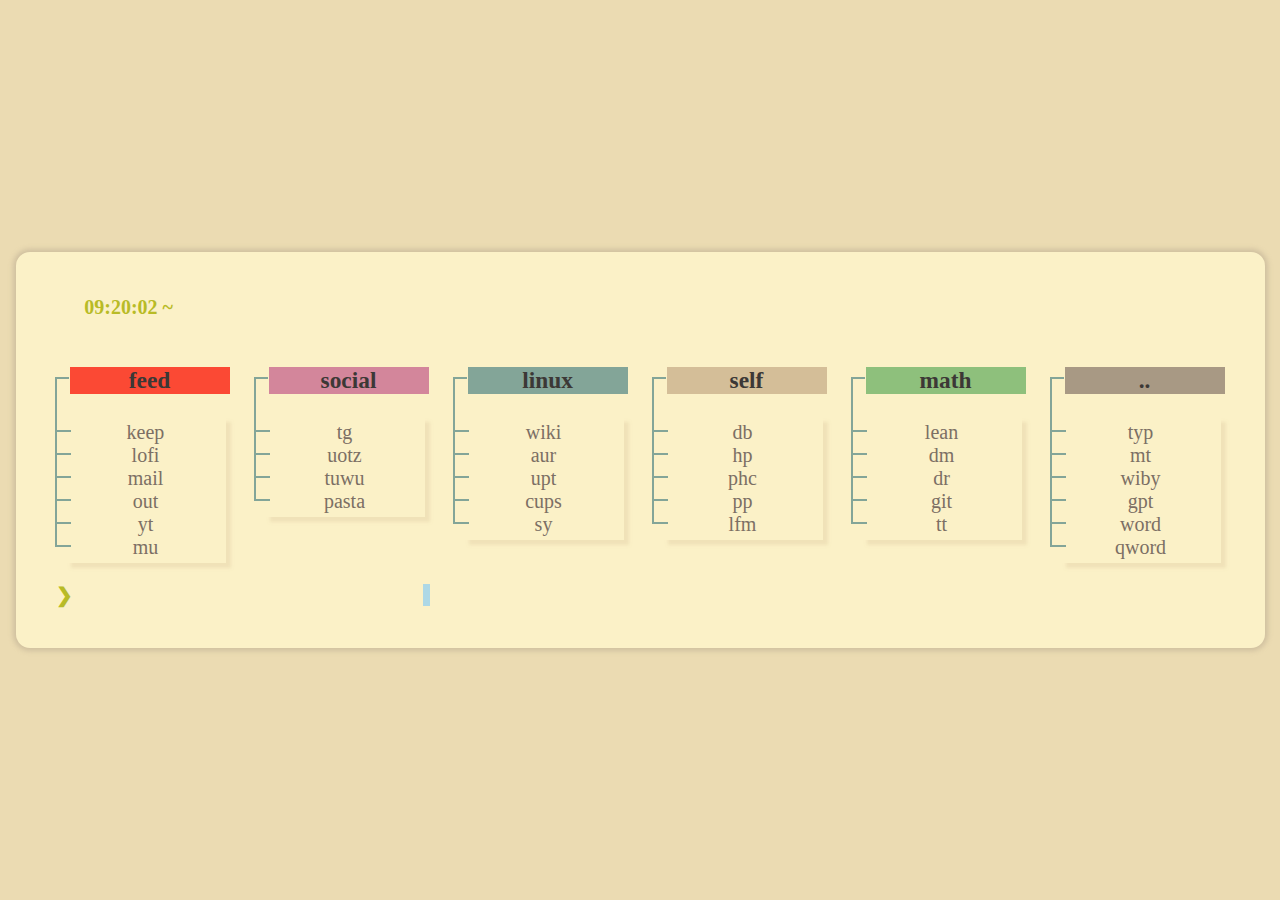
<file: index.html>
<!DOCTYPE html>
<html>
    <head>
        <title>~</title>
        <link rel="stylesheet" type="text/css" href="css/style.css">
        <meta http-equiv="content-type" content="text/html; charset=utf-8">
    </head>

    <body>
        <p><span><span id="logo"> </span><span id="time"></span> ~</span></p>

        <ul>
            <div class="all">
                <div class="title feed"><h3>feed</h3></div>
                <div class="linksbox">
                    <li><a href="https://keep.google.com"><p>keep</p></a></li>
                    <li><a href="https://lofi.cafe"><p>lofi</p></a></li>
                    <li><a href="https://mail.google.com/mail/u/0/#inbox"><p>mail</p></a></li>
                    <li><a href="https://outlook.office.com/mail/"><p>out</p></a></li>
                    <li><a href="https://youtube.com"><p>yt</p></a></li>
                    <li><a href="https://lainchan.org/music/index.html"><p>mu</p></a></li>
                </div>
            </div>
            <div class="all">
                <div class="title social"><h3>social</h3></div>
                <div class="linksbox">
                    <li><a href="https://web.telegram.org/z"><p>tg</p></a></li>
                    <li><a href="https://web.whatsapp.com"><p>uotz</p></a></li>
                    <li><a href="https://mathstodon.xyz"><p>tuwu</p></a></li>
                    <li><a href="https://meet.jit.si/Pastafresca">pasta</p></a></li>
                </div>
            </div>
            <div class="all">
                <div class="title linux"><h3>linux</h3></div>
                <div class="linksbox">
                    <li><a href="https://wiki.archlinux.org"><p>wiki</p></a></li>
                    <li><a href="https://aur.archlinux.org"><p>aur</p></a></li>
                    <li><a href="https://stats.uptimerobot.com/pP2JJf9ZYz"><p>upt</p></a></li>
                    <li><a href="http://localhost:631"><p>cups</p></a></li>
                    <li><a href="http://127.0.0.1:8384/#"><p>sy</p></a></li>
                </div>
            </div>
            <div class="all">
                <div class="title self"><h3>self</h3></div>
                <div class="linksbox">
                    <li><a href="http://192.168.1.107:8081"><p>db</p></a></li>
                    <li><a href="http://192.168.1.107:8083/stpg"><p>hp</p></a></li>
                    <li><a href="https://poisson.phc.dm.unipi.it/~minnocci"><p>phc</p</a></li>
                    <li><a href="https://github.com/BachoSeven"><p>pp</p></a></li>
                    <li><a href="https://www.last.fm/user/BachoSeven"><p>lfm</p></a></li>
                </div>
            </div>
            <div class="all">
                <div class="title math"><h3>math</h3></div>
                <div class="linksbox">
                    <li><a href="https://leanprover.zulipchat.com/"<p>lean</p></a></li>
                    <li><a href="https://www.dm.unipi.it"><p>dm</p></a></li>
                    <li><a href="https://drive.google.com/drive/folders/1vlbpVPOzmh5gO7906Y0xref-VB7st3Yv">dr</p></a></li>
                    <li><a href="https://git.phc.dm.unipi.it"><p>git</p></a></li>
                    <li><a href="https://lab.phc.dm.unipi.it/orario"><p>tt</p></a></li>
                </div>
            </div>
            <div class="all">
                <div class="title .."><h3>..</h3></div>
                <div class="linksbox">
                    <li><a href="https://play.typeracer.com/"><p>typ</p></a></li>
                    <li><a href="https://monkeytype.com"><p>mt</p></a></li>
                    <li><a href="https://wiby.me"><p>wiby</p></a></li>
                    <li><a href="https://chat.openai.com"><p>gpt</p></a></li>
                    <li><a href="https://www.nytimes.com/games/wordle/index.html"><p>word</p></a></li>
                    <li><a href="https://qwordle.bhat.ca"><p>qword</p></a></li>
                </div>
            </div>
        </ul>

        <!-- Note that " " is NOT a normal space -->
        <p><span>❯</span><input type="text" id="q" spellcheck="false" placeholder=" " autofocus="true" autocomplete="off"><span id="cursor"> </span></p>

        <script src="js/date.js"></script>
        <script src="js/search.js"></script>
    </body>
</html>
</file>
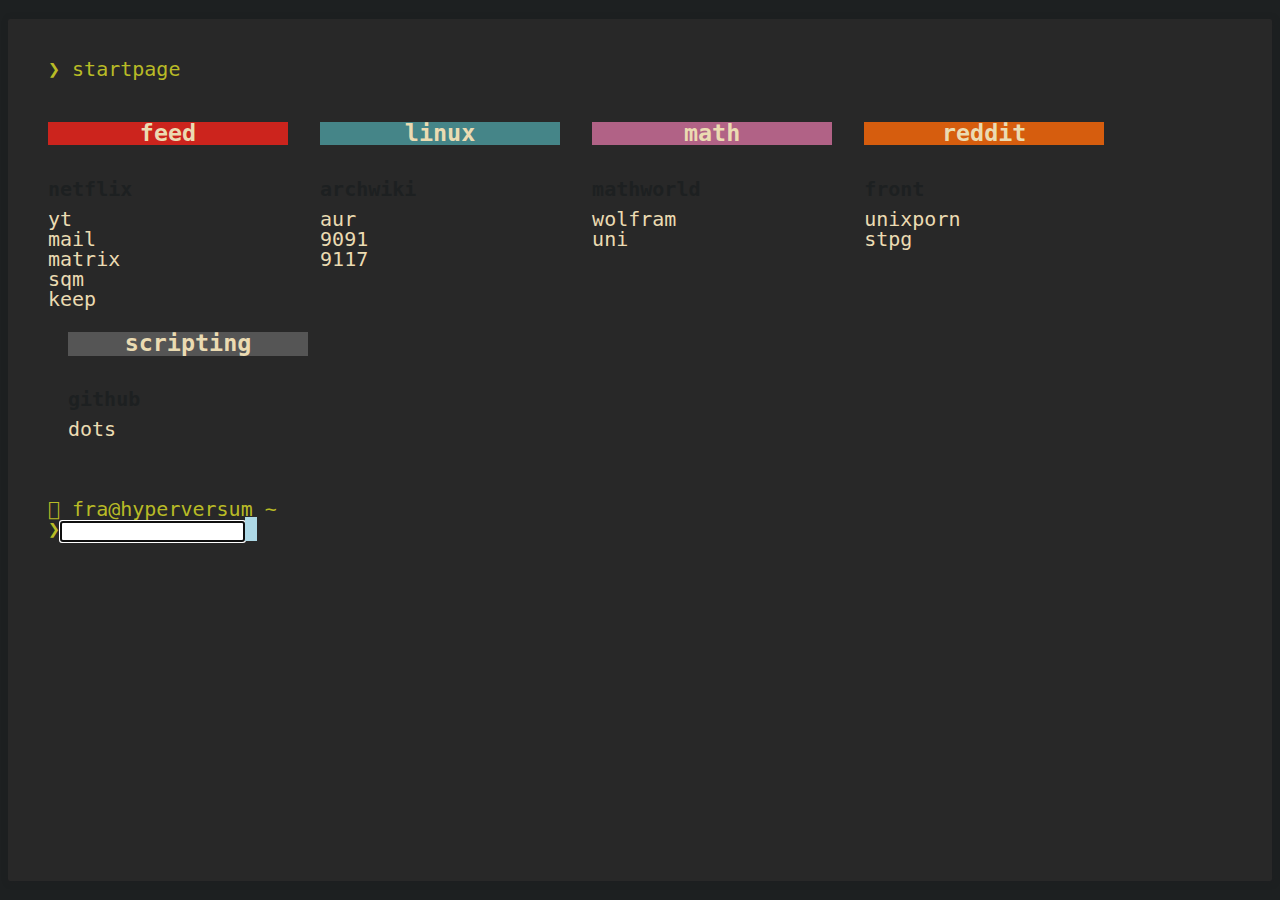
<file: startpage.html>
<!DOCTYPE html>
<html>
	<head>
		<title>~</title>
		<link rel="stylesheet" type="text/css" href="style.css">
		<meta charset="UTF-8">
	</head>
<body>
      <p><span>❯ startpage</span></p>
  <nav>
    <ul>
    <div class="all">
      <div class="title feed"><h3>feed</h3></div>
      <div class="linksbox">
	      <li><a href="https://www.netflix.com/browse"><p>netflix</p></a></li>
	      <li><a href="https://www.youtube.com/feed/subscriptions"><p>yt</p></a></li>
	      <li><a href="https://mail.google.com/mail/u/0/#inbox"><p>mail</p></a></li>
	      <li><a href="https://app.element.io/"><p>matrix</p></a></li>
	      <li><a href="https://student-web1.dm.unipi.it/squirrelmail/src/login.php"><p>sqm</p></a></li>
	      <li><a href="https://keep.google.com"><p>keep</p></a></li>
      </div>
    </div>
    <div class="all">
      <div class="title linux"><h3>linux</h3></div>
      <div class="linksbox">
	      <li><a href="https://wiki.archlinux.org/"><p>archwiki</p></a></li>
	      <li><a href="https://aur.archlinux.org/"><p>aur</p></a></li>
	      <li><a href="http://localhost:9091/transmission/web/"><p>9091</p></a></li>
	      <li><a href="http://localhost:9117/UI/Dashboard"><p>9117</p></a></li>
      </div>
    </div>
    <div class="all">
      <div class="title math"><h3>math</h3></div>
      <div class="linksbox">
	      <li><a href="https://mathworld.wolfram.com/"><p>mathworld</p></a></li>
	      <li><a href="https://www.wolframalpha.com"><p>wolfram</p></a></li>
	      <li><a href="http://www.dm.unipi.it/webnew/it/cds/home-cds"><p>uni</p></a></li>
      </div>
    </div>
    <div class="all">
      <div class="title reddit"><h3>reddit</h3></div>
      <div class="linksbox">
	      <li><a href="https://www.reddit.com/"><p>front</p></a></li>
	      <li><a href="https://www.reddit.com/r/unixporn/"><p>unixporn</p></a></li>
	      <li><a href="https://www.reddit.com/r/startpages/"><p>stpg</p></a></li>
      </div>
    </div>
    <div class="all">
      <div class="title scripting"><h3>scripting</h3></div>
      <div class="linksbox">
	      <li><a href="https://github.com/"><p>github</p></a></li>
	      <li><a href="https://github.com/BachoSeven/dotfiles"><p>dots</p></a></li>
      </div>
    </div>
    </ul>
  </nav>
  <br>
  <br>
      <p><span> fra@hyperversum ~ </span></p>
    <form method="get" action="https://duckduckgo.com/?q=">
	<!-- Note that " " is NOT a normal space -->
	<p><span>❯</span><input type="text" name="q" spellcheck="false" placeholder=" " autofocus><span id="cursor"> </span></p>
    </form>
</body>
</html>
</file>
<file: css/style.css>
:root {
    --bg: #ebdbb2;
    --fg: #282828;
    --red: var(--bright-red);
    --green: var(--bright-green);
    --yellow: var(--bright-yellow);
    --blue: var(--bright-blue);
    --purple: var(--bright-purple);
    --aqua: var(--bright-aqua);
    --orange: var(--bright-orange);
    --gray: var(--bright-gray);
    --bright-red: #fb4934;
    --bright-green: #b8bb26;
    --bright-yellow: #fabd2f;
    --bright-blue: #83a598;
    --bright-purple: #d3869b;
    --bright-aqua: #8ec07c;
    --bright-orange: #fe8019;
    --bright-gray: #a89984;
    --bright-bg: #fbf1c7;
    --link-shadow: 235, 219, 178;
    --body-shadow: 168, 153, 132;
    --text: #3c3836;
    --link-text: #7c6f64;
}

@media (prefers-color-scheme: dark) {
    :root {
        --fg: #ebdbb2;
        --bg: #282828;
        --red: #cc241d;
        --green: #98971a;
        --yellow: #d79921;
        --blue: #458588;
        --purple: #b16286;
        --aqua: #689d6a;
        --orange: #d65d0e;
        --gray: #928374;
        --bright-red: #fb4934;
        --bright-green: #b8bb26;
        --bright-yellow: #fabd2f;
        --bright-blue: #83a598;
        --bright-purple: #d3869b;
        --bright-aqua: #8ec07c;
        --bright-orange: #fe8019;
        --bright-gray: #a89984;
        --bright-bg: #32302f;
        --body-shadow: 22, 24, 32;
        --link-shadow: 29, 32, 33;
        --text: var(--bg);
        --link-text: var(--gray);
    }
}

html {
	display: flex;
	align-items: center;
	justify-content: center;
	background-color: var(--bg);
	font: 20px scientifica;
	height: 100%;
}

*, *:before, *:after {
	box-sizing: border-box;
}

body {
	background-color: var(--bright-bg);
	border-radius: 14px;
    box-shadow: 0px 0px 5px 3px rgba(var(--body-shadow), 0.4);
	flex-direction: column;
	min-height: 30ch;
	min-width: 20ww;
	padding: 2em;
}
p {
	margin: 0;
}
p span {
	color: var(--green);
	font-weight: bold;
}

p #logo {
	color: #60c0d0;
	vertical-align:-3px;
	font-size: 28px;
}

p #cursor {
	background-color: #add8e6;
	animation: blink 2s infinite;
}
@keyframes blink {
	0% { opacity: 0; }
	49% { opacity: 0; }
	50% { opacity: 1; }
}

a {
	color: inherit;
	text-decoration: none;
}

a:focus,
a:hover {
	font-weight: bold;
}

ul {
	list-style: none;
	margin: 1em 0;
	padding: 0;
}

.tree > .all {
	margin: 0;
	padding-left: 1rem;
}

.all {
	display: inline-block;
	vertical-align: top;
	margin-left: 1em;
	padding-left: 0.5em;
}

.all:nth-child(1) {
	margin-left: 0;
}

li {
	position: relative;
}
li::before, li::after {
	content: "";
	position: absolute;
	left: -0.75rem;
}
li::before {
	border-top: 2px solid var(--bright-blue);
	top: 0.45em;
	width: 0.8rem;
}
li::after {
	border-left: 2px solid var(--bright-blue);
	height: 100%;
	top: 0.2rem;
}
li:last-child::after {
	height: 0.3rem;
}

h3 {
	position: relative;
	color: var(--text);
}
h3::before, h3::after {
position: absolute;
	left: -0.75rem;
	content: "";
}
h3::before {
	border-top: 2px solid var(--bright-blue);
	top: 0.5rem;
	width: 0.6em;
}
h3::after {
	border-left: 2px solid var(--bright-blue);
	height: 200%;
	top: 0.5rem;
}

.linksbox {
	text-align: center;
	color: var(--link-text);
	text-decoration: none;
	width: 8em;
    box-shadow: 5px 5px 3px rgba(var(--link-shadow), 0.7);
	padding: 0.2em;
}

.title {
	text-align: center;
	width: 8em;
	margin-left: 0.2em;
}

.math {
	background-color: var(--aqua);
}

.\.\. {
	background-color: var(--gray);
}

.linux {
	background-color: var(--blue);
}

.self {
	background-color: #d4be98;
}

.social {
	background-color: var(--purple);
}

.feed {
	background-color: var(--red);
}

.reddit {
	background-color: var(--orange);
}

input {
	background: none;
	color: var(--bright-bg);
	width: 17px;
	font: inherit;
	text-align: center;
	outline: none;
	border: none;
	border-radius: 0;
	transition: .1s; /* uwu */
}
textarea:focus,
input:focus {
	color: #d4be98;
	outline: none;
	width: 30%;
}
</file>
<file: style.css>
html {
      align-items: center;
      background-color: #1d2021;
      color: #2aa198;
      display: flex;
      font: 20px/1 "Hack Nerd Font", monospace;
      height: 100%;
      justify-content: center;
}
body {
      background-color: #282828;
      border-radius: 2px;
      box-shadow: 1px 1px 7px #1d1f2177;
      color: #ebdbb2;
      display: flex;
      flex-direction: column;
      min-height: 65ch;
      min-width: 80ww;
      padding: 2em;
}
h3 {
      text-align: center;
}
img {
      border: 2px solid #1d2021;
      width: 8em;
      height: auto;
      object-fit: cover;
}
p {
      margin: 0;
}
p span {
      color: #b8bb26;
}
a {
      color: inherit;
      text-decoration: none;
}

    a:focus,
    a:hover {
      font-weight: bold;
}

ul {
      list-style-type: none;
      margin: 0;
      padding: 0;
}

nav {
      column-gap: 2em;
      display: grid;
      grid-template-columns: auto auto auto auto;
      padding: 1em 0;
}


p #cursor {
      background-color: #add8e6;
      animation: blink 2s infinite;
}

@keyframes blink {
      0% { opacity: 0; }
      49% { opacity: 0; }
      50% { opacity: 1; }
}


a {
  color: inherit;
  text-decoration: none;
}

list {
  text-align: center;
  text-decoration: none;
}

.all {
  display: inline-block;
  vertical-align: top;
  align-self: center;
  margin-left: 1em;
}

.all:nth-child(1) {
  margin-left: 0;
}

.title {
  text-align: center;
  width: 12em;
}

.feed {
  background-color: #cc241d;
}

.linux {
  background-color: #458588;
}

.math {
  background-color: #b16286;
}

.reddit {
  background-color: #d65d0e;
}

.scripting {
  background-color: #555555;
}

.links {
  text-align: center;
  color: #282828;
  font-family: 'Source Code', monospace;
  text-decoration: none;
  font-weight: bold;
  background-color: #ebdbb2;
  width: 12em;
}

li:first-child {
font-weight: bold;
line-height: 2em;
}

ul:nth-child(1n) li:first-child {
      color: #1d2021;
}
</file>
